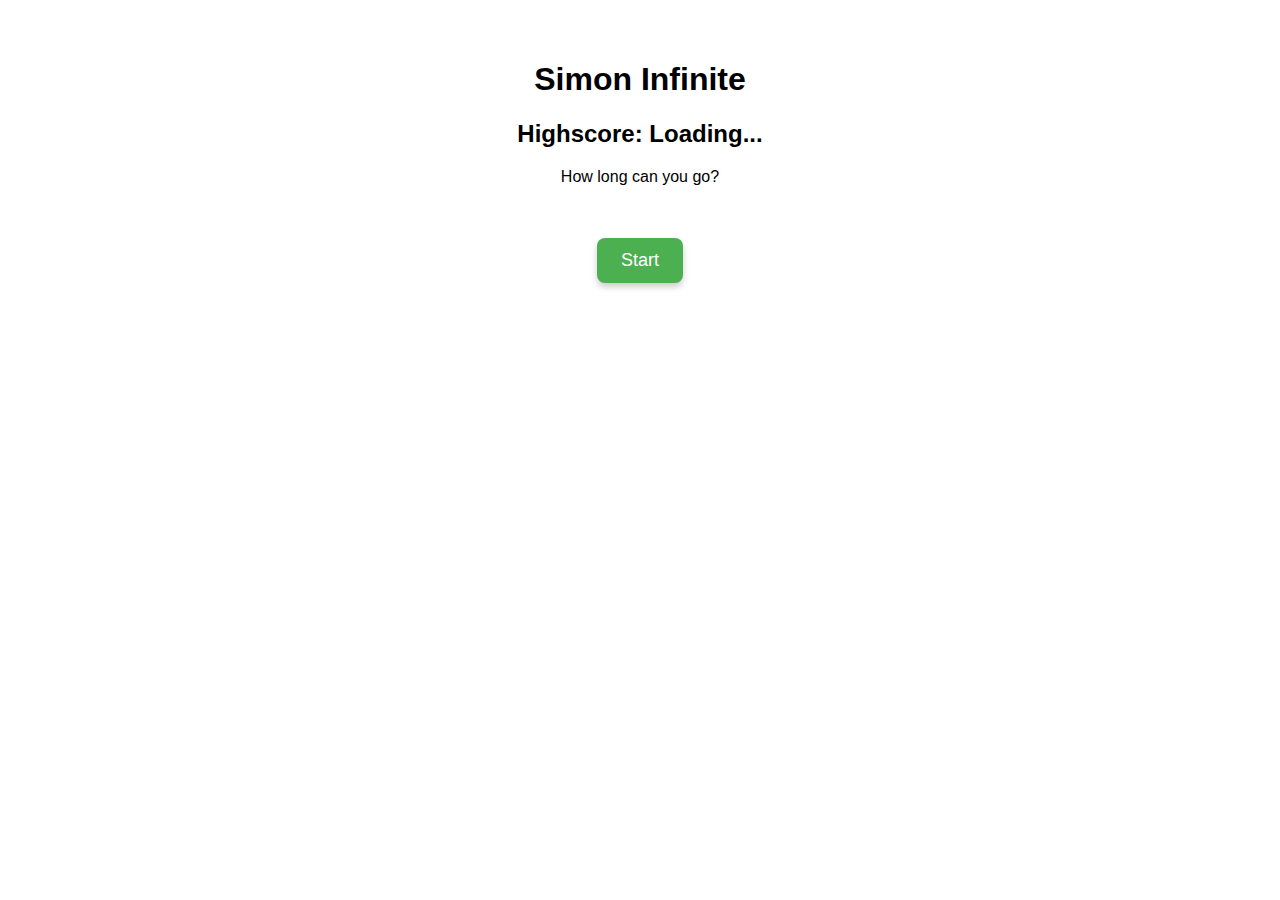
<file: index.html>
<!DOCTYPE html>
<html lang="en">
<head>
    <meta charset="UTF-8">
    <meta name="viewport" content="width=device-width, initial-scale=1.0">
    <!-- Apple Web App Requirements-->
    <meta name="apple-mobile-web-app-title" content="Simon Infinite">
    <meta name="apple-mobile-web-app-capable" content="yes">
    <meta name="apple-mobile-web-app-status-bar-style" content="white">
  <title>Simon Infinite</title>
  <link rel="stylesheet" href="style.css">
</head>
<body>

  <!-- Start Screen -->
  <div id="startScreen" class="screen active">
    <h1>Simon Infinite</h1>
    <h2 id="highscore">Highscore: Loading...</h2>
    <p>How long can you go?</p>
    <br>
    <br>
    <button class="styled-button" onclick="switchScreen('gameScreen'); startCountdown();">Start</button>
  </div>

  <!-- Game Screen -->
  <div id="gameScreen" class="screen">
    <h2 id="highscore1">Highscore: Loading...</h2>
    <p id="score">Current Score: 0</p>
    <p id="game-message">Memorize the sequence!</p>
    <br>
    <br>
    <div class="container">
        <button id="btn1" class="color-btn disabled" onclick="playerTurn(1)">1</button>
        <button id="btn2" class="color-btn disabled" onclick="playerTurn(2)">2</button>
        <button id="btn3" class="color-btn disabled" onclick="playerTurn(3)">3</button>
        <button id="btn4" class="color-btn disabled" onclick="playerTurn(4)">4</button>
      </div>
    <div id="countdown" style="display:none; font-size: 24px; text-align: center;"></div>
    <!--<button onclick="switchScreen('gameOverScreen')">End Game</button>-->
  </div>

  <!-- Game Over Screen -->
  <div id="gameOverScreen" class="screen">
    <h1>Game Over</h1>
    <h2>Top 10 High Scores</h2>
    <table id="highscoreTable">
        <thead>
            <tr>
                <th>#</th>
                <th>Name</th>
                <th>Score</th>
            </tr>
        </thead>
        <tbody id="highscoreList"></tbody>
    </table>
    <br>
    <button class="styled-button" onclick="switchScreen('gameScreen'); resetGame();">Try Again</button>
  </div>

  <!-- New Highscore Screen -->
  <div id="highscoreScreen" class="screen">
    <h1>New Highscore</h1>
    <h2 id="highscore">Enter your name</h2>
    <br>
    <br>
    <input type="text" id="name" onkeypress="handleKeyPress(event)">
    <button id="submit-button" onclick="switchScreen('gameOverScreen'); postResults();">Submit</button>
  </div>
  <!-- Game Code1 -->
  <script src="game.js"></script>
</body>
</html>
</file>
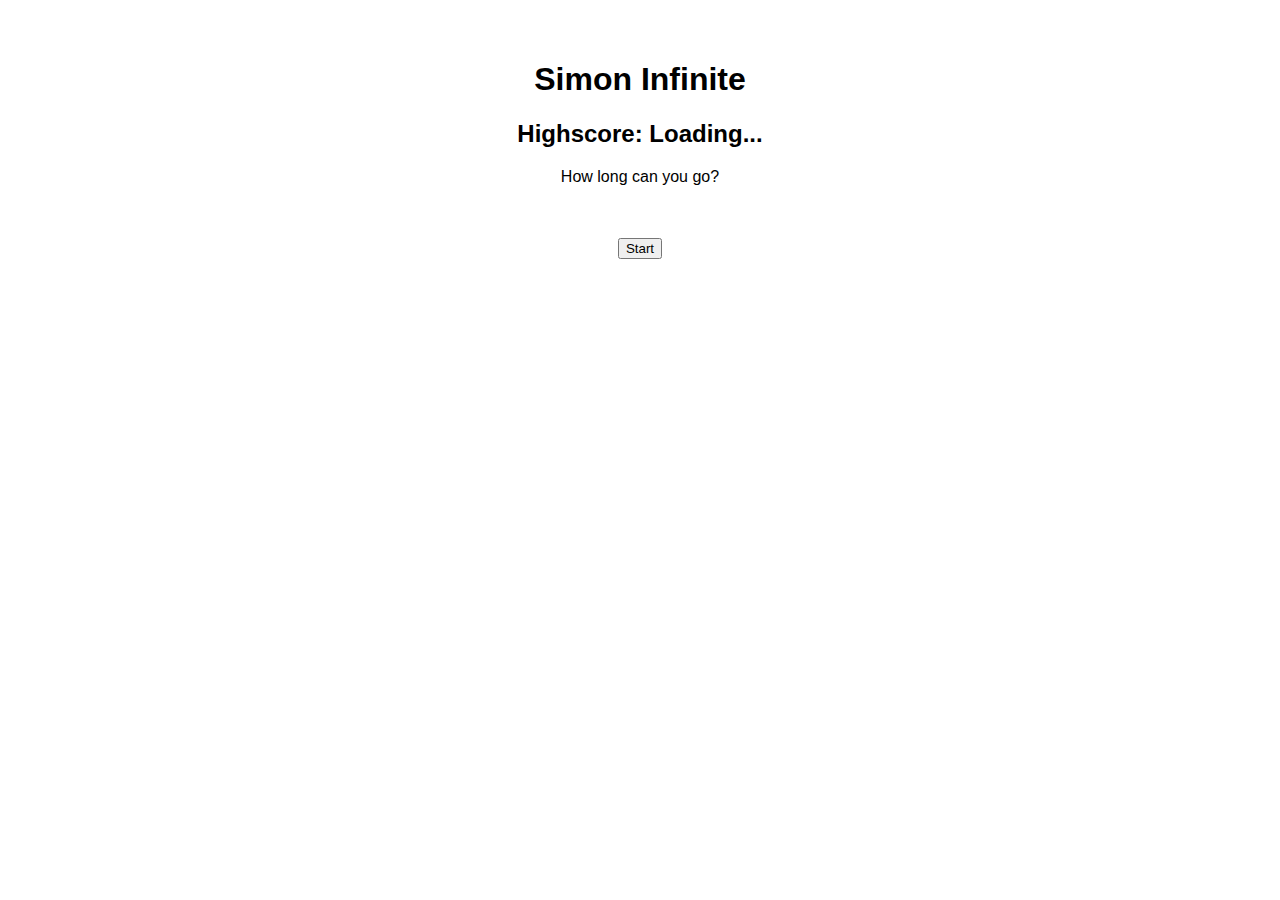
<file: simon_infinite.html>
<!DOCTYPE html>
<html lang="en">
<head>
    <meta charset="UTF-8">
    <meta name="viewport" content="width=device-width, initial-scale=1.0">
    <!-- Apple Web App Requirements-->
    <meta name="apple-mobile-web-app-title" content="Simon Infinite">
    <meta name="apple-mobile-web-app-capable" content="yes">
    <meta name="apple-mobile-web-app-status-bar-style" content="white">
  <title>Simon Infinite</title>
  <style>
    .screen {
      display: none; /* Hide all screens by default */
      text-align: center;
      padding: 20px;
    }
    .active {display: block; /* Show only the active screen */}
    body {
      font-family: Arial, sans-serif;
      text-align: center;
      margin-top: 20px;
      touch-action: none;
    }
    .color-btn {
      width: 100px;
      height: 100px;
      margin: 10px;
      border: none;
      border-radius: 10px;
      cursor: pointer;
      transition: background-color 0.3s, opacity 0.3s;
      font-size: 24px;
      font-weight: bold;
      color: white;
    }
    #btn1 { background-color: red; opacity : 0.2; }
    #btn2 { background-color: blue; opacity : 0.2; }
    #btn3 { background-color: green; opacity : 0.2; }
    #btn4 { background-color: orange; opacity : 0.2; }
    #highscoreList {
    list-style-type: none;
    padding: 0;
    font-size: 20px;
    font-weight: bold;
    }
    .hidden { display: none; }
    .disabled { pointer-events: none; opacity: 0.6; }
  </style>
</head>
<body>

  <!-- Start Screen -->
  <div id="startScreen" class="screen active">
    <h1>Simon Infinite</h1>
    <h2 id="highscore">Highscore: Loading...</h2>
    <p>How long can you go?</p>
    <br>
    <br>
    <button onclick="switchScreen('gameScreen'); startCountdown();">Start</button>
  </div>

  <!-- Game Screen -->
  <div id="gameScreen" class="screen">
    <h2 id="highscore1">Highscore: Loading...</h2>
    <p id="score">Current Score: 0</p>
    <p id="game-message">Memorize the sequence!</p>
    <br>
    <br>
    <div>
        <button id="btn1" class="color-btn disabled" onclick="playerTurn(1)">1</button>
        <button id="btn2" class="color-btn disabled" onclick="playerTurn(2)">2</button>
        <button id="btn3" class="color-btn disabled" onclick="playerTurn(3)">3</button>
        <button id="btn4" class="color-btn disabled" onclick="playerTurn(4)">4</button>
      </div>
    <div id="countdown" style="display:none; font-size: 24px; text-align: center;"></div>
    <button onclick="switchScreen('gameOverScreen')">End Game</button>
    <button onclick="switchScreen('highscoreScreen')">High Game</button>
  </div>

  <!-- Game Over Screen -->
  <div id="gameOverScreen" class="screen">
    <h1>Game Over</h1>
    <h2>Top 10 High Scores</h2>
    <ul id="highscoreList"></ul>
    <button onclick="switchScreen('gameScreen'); resetGame();">Try Again</button>
  </div>

  <!-- New Highscore Screen -->
  <div id="highscoreScreen" class="screen">
    <h1>New Highscore</h1>
    <h2 id="highscore">Enter your name</h2>
    <br>
    <br>
    <input type="text" id="name" onkeypress="handleKeyPress(event)">
    <button id="submit-button" onclick="switchScreen('gameOverScreen'); postResults();">Submit</button>
  </div>
  <!-- Game Code1 -->
  <script src="game.js"></script>
</body>
</html>
</file>
<file: style.css>
.screen {
    display: none; /* Hide all screens by default */
    text-align: center;
    padding: 20px;
  }
  .active {display: block; /* Show only the active screen */}
  body {
    font-family: Arial, sans-serif;
    text-align: center;
    margin-top: 20px;
    touch-action: none;
  }
  .container {
      display: grid;
      grid-template-columns: repeat(auto-fit, minmax(100px, 1fr));
      gap: 10px; /* Adds spacing between buttons */
      max-width: 220px; /* Ensures two buttons per row */
      margin: 0 auto; /* Centers the container */
  }
  .color-btn {
    width: 100px;
    height: 100px;
    margin: 10px;
    border: none;
    border-radius: 10px;
    cursor: pointer;
    transition: background-color 0.3s, opacity 0.3s;
    font-size: 24px;
    font-weight: bold;
    color: white;
  }
  #btn1 { background-color: red; opacity : 0.2; }
  #btn2 { background-color: blue; opacity : 0.2; }
  #btn3 { background-color: green; opacity : 0.2; }
  #btn4 { background-color: orange; opacity : 0.2; }
  #highscoreTable {
    width: 50%; /* Adjust width as needed */
    margin: 0 auto; /* Centers the table */
    border-collapse: collapse;
    text-align: center;
}

#highscoreTable th, #highscoreTable td {
    border: 1px solid #ddd;
    padding: 8px;
}

#highscoreTable th {
    background-color: #f2f2f2;
    font-weight: bold;
}
.styled-button {
    background-color: #4CAF50; /* Green background */
    color: white; /* White text */
    font-size: 18px;
    padding: 12px 24px;
    border: none;
    border-radius: 8px;
    cursor: pointer;
    transition: all 0.2s ease-in-out;
    box-shadow: 0px 4px 6px rgba(0, 0, 0, 0.2);
}

.styled-button:hover {
    background-color: #45a049; /* Darker green on hover */
    transform: scale(1.05);
}

.styled-button:active {
    background-color: #3e8e41; /* Even darker green when pressed */
    transform: scale(0.95);
    box-shadow: 0px 2px 4px rgba(0, 0, 0, 0.2);
}

  .hidden { display: none; }
  .disabled { pointer-events: none; opacity: 0.6; }
</file>
